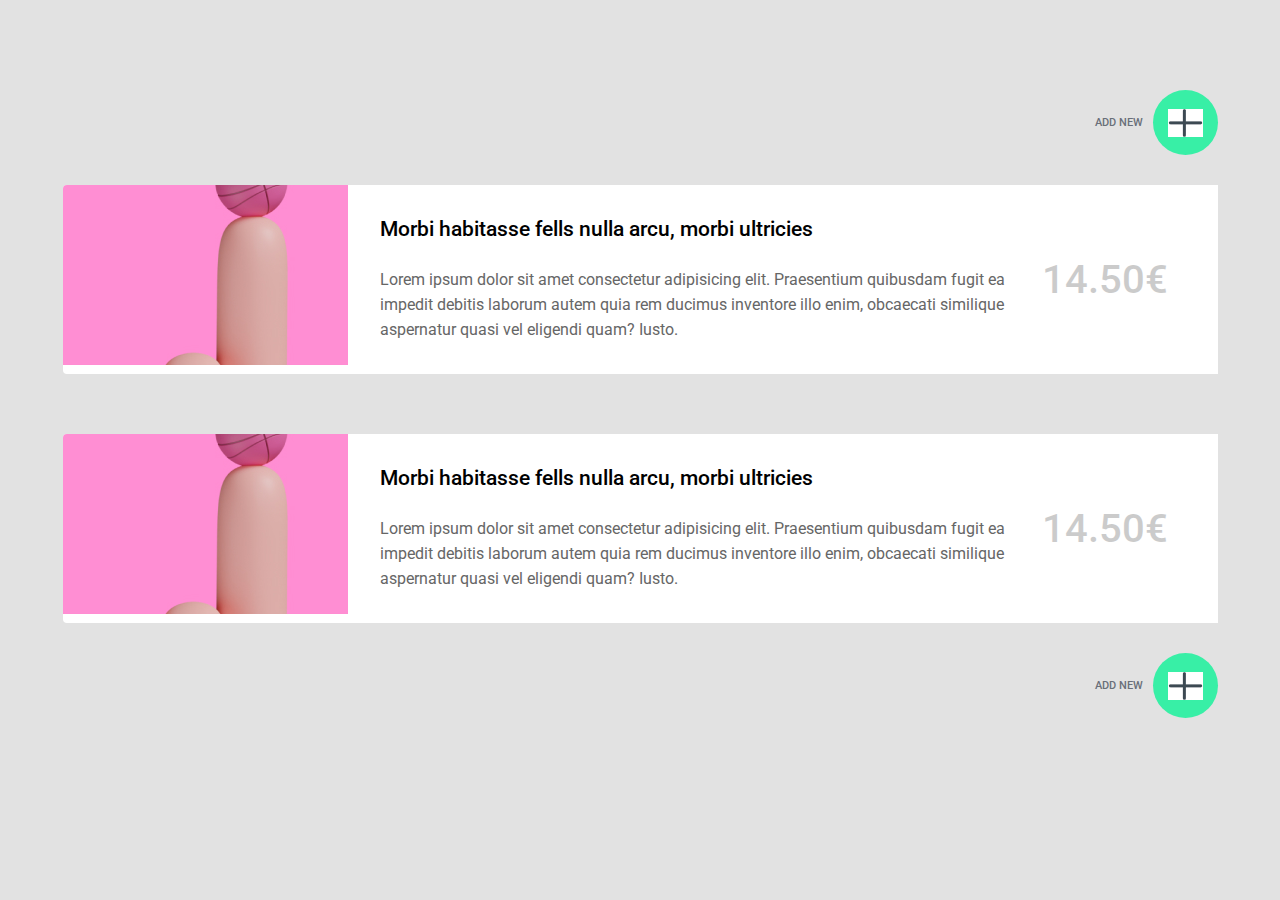
<file: index.html>
<!DOCTYPE html>
<html>
  <head>
    <meta name="viewport" content="width=device-width, initial-scale=1.0" />
    <meta http-equiv="X-UA-Compatible" content="IE=edge" />
    <meta charset="UTF-8" />

    <link rel="stylesheet" href="./styles/reset.css" />
    <link rel="preconnect" href="https://fonts.googleapis.com" />
    <link rel="preconnect" href="https://fonts.gstatic.com" crossorigin />
    <link
      href="https://fonts.googleapis.com/css2?family=Roboto:wght@400;500&display=swap"
      rel="stylesheet"
    />
    <link rel="stylesheet" href="./styles/index.css" />
  </head>

  <body>
    <div class="wrapper">
      <div class="add_button">
        <span>Add New</span>
        <div class="add_button__circle">
          <img src="./assets/images/Union.jpg" alt="Add New Icon" />
        </div>
      </div>
      <section class="products-section" id="products-section">
        <div class="products-section-item">
          <div class="products-section-item__thumb">
            <img
              src="./assets/images/Cover image.jpg"
              class="products-section-item-thumb__img"
            />
          </div>
          <div class="products-section-item__content">
            <div class="products-section-item__headings">
              <h3 class="products-section-item__title">
                Morbi habitasse fells nulla arcu, morbi ultricies
              </h3>

              <p class="products-section-item__description">
                Lorem ipsum dolor sit amet consectetur adipisicing elit.
                Praesentium quibusdam fugit ea impedit debitis laborum autem
                quia rem ducimus inventore illo enim, obcaecati similique
                aspernatur quasi vel eligendi quam? Iusto.
              </p>
            </div>

            <span class="products-section-item__price">14.50&euro;</span>
          </div>
        </div>
      </section>

      <section class="products-section" id="products-section">
        <div class="products-section-item">
          <div class="products-section-item__thumb">
            <img
              src="./assets/images/Cover image1.jpg"
              class="products-section-item-thumb__img"
            />
          </div>
          <div class="products-section-item__content">
            <div class="products-section-item__headings">
              <h3 class="products-section-item__title">
                Morbi habitasse fells nulla arcu, morbi ultricies
              </h3>

              <p class="products-section-item__description">
                Lorem ipsum dolor sit amet consectetur adipisicing elit.
                Praesentium quibusdam fugit ea impedit debitis laborum autem
                quia rem ducimus inventore illo enim, obcaecati similique
                aspernatur quasi vel eligendi quam? Iusto.
              </p>
            </div>

            <span class="products-section-item__price">14.50&euro;</span>
          </div>
        </div>
      </section>
      <div class="add_button">
        <span>Add New</span>
        <div class="add_button__circle">
          <img src="./assets/images/Union.jpg" alt="Add New Icon" />
        </div>
      </div>
    </div>

    <aside class="add_modal" id="add-modal">
      <div class="add_modal__wrapper">
        <span id="close-modal" class="add_modal__close">
          <img src="./assets/images/Group 4.jpg" />
        </span>
        <form class="add_modal__form" id="add-form">
          <h5>Add New</h5>

          <input type="text" name="title" placeholder="Title" />
          <input type="text" name="price" placeholder="Price" />
          <textarea
            id="description"
            name="description"
            placeholder="Description"
          ></textarea>
          <button type="submit">Add</button>
        </form>
      </div>
    </aside>

    <script src="./js/index.js"></script>
  </body>
</html>
</file>
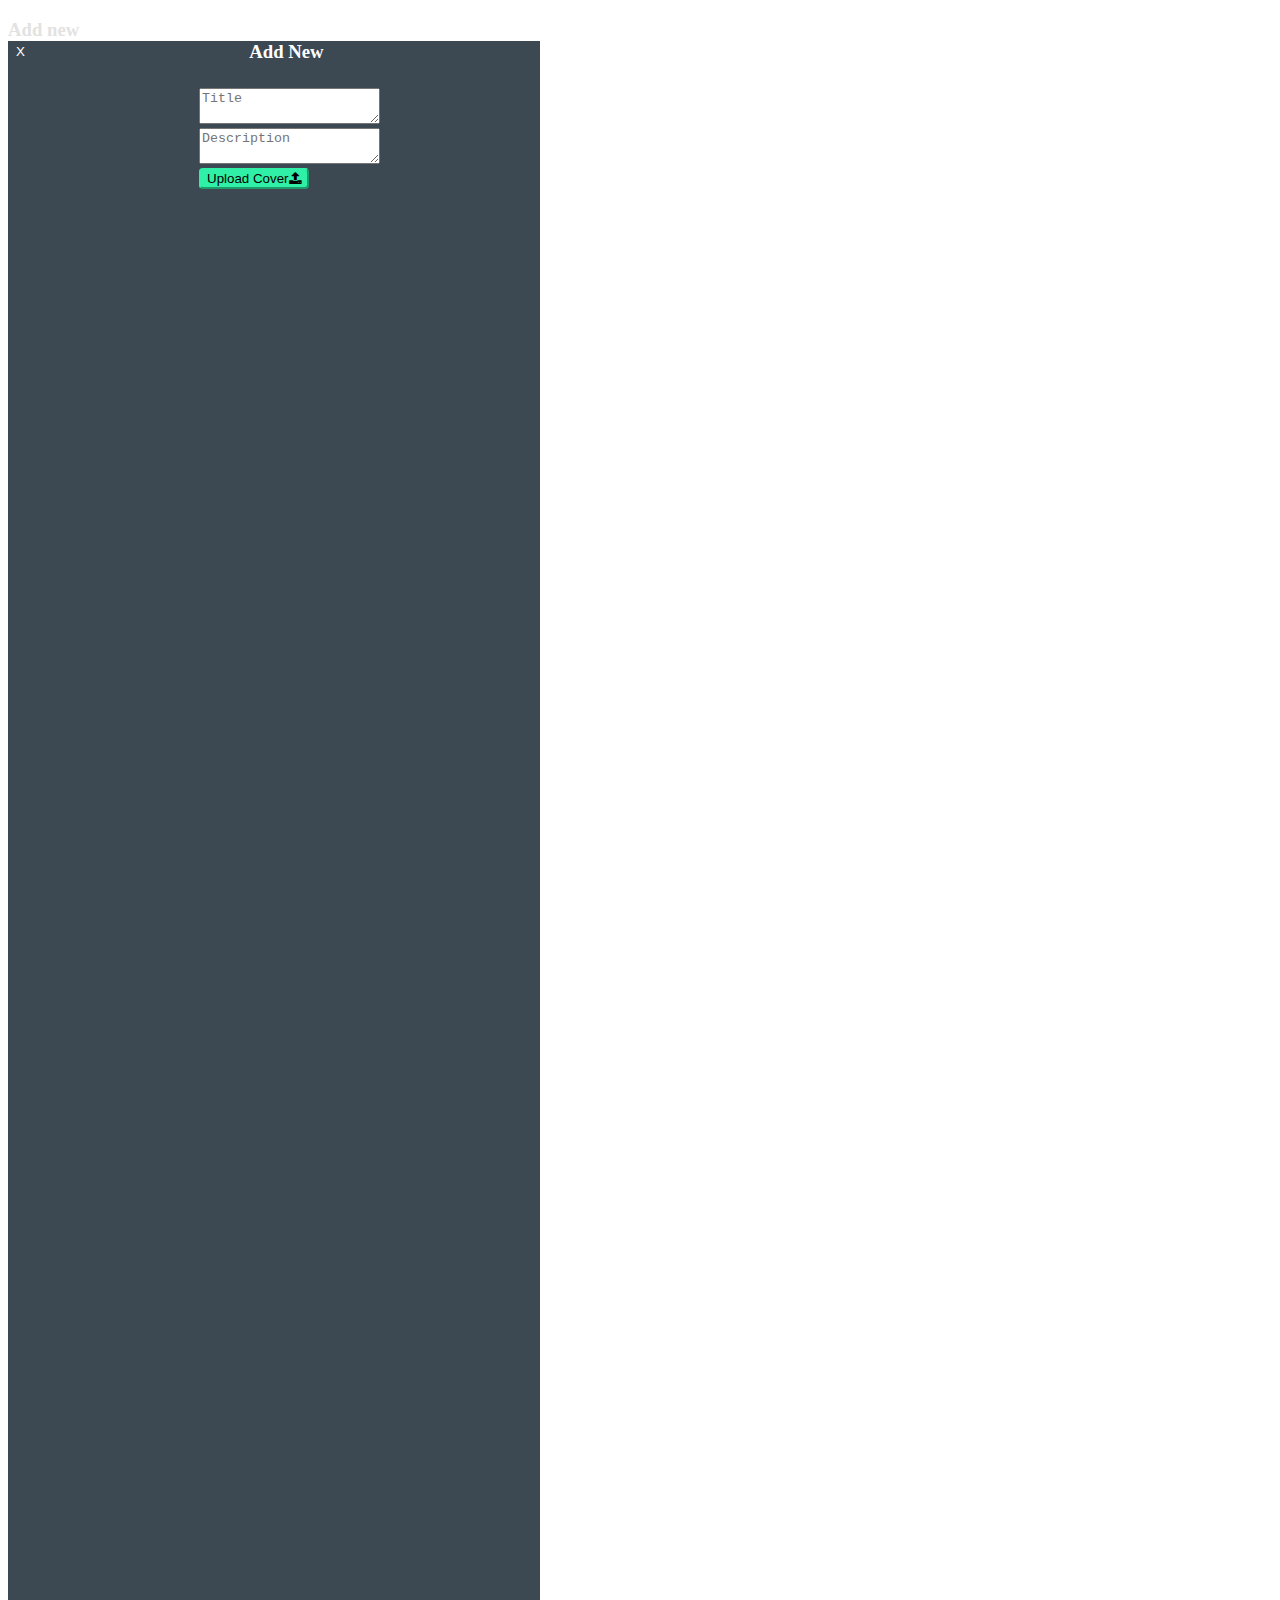
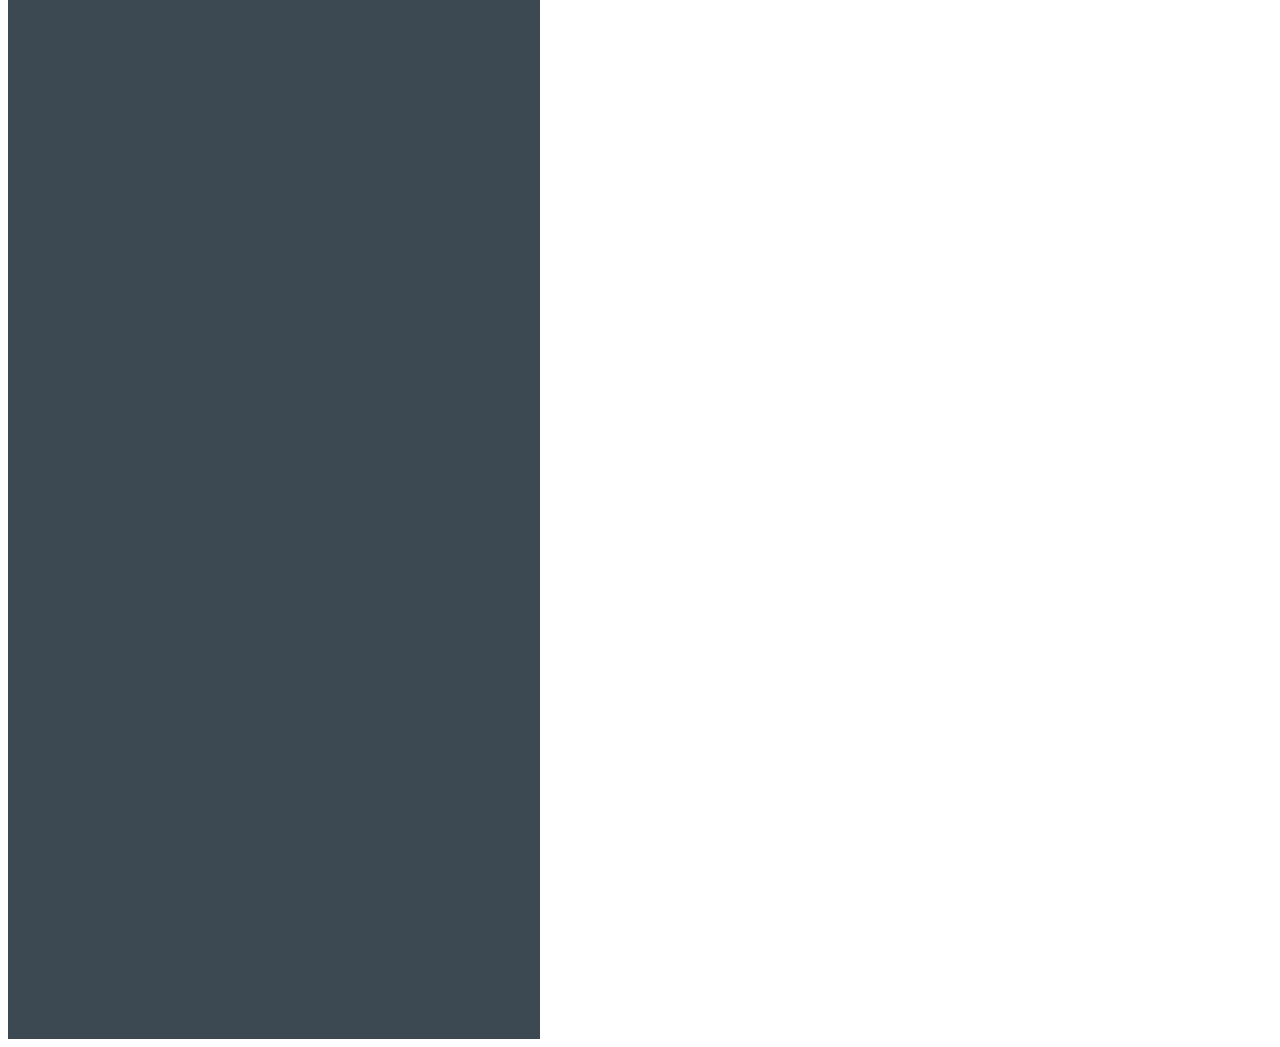
<file: addnew.html>
<!DOCTYPE html>
<html>
    <head>
        <meta name="viewport" content="width=device-width, initial-scale=1.0">
        <meta charset="UTF-8">
        <link rel="stylesheet" href="addnew.css">
        <link rel="stylesheet" href="https://cdnjs.cloudflare.com/ajax/libs/font-awesome/4.7.0/css/font-awesome.min.css">
        <title>Add new</title>
    </head>
    <body>
        <h3 class="text" id="titulli">Add new</h3>
        <div class="background">
            <div class="top">
                <button id="button">X</button>
                <h3 class="text" id="text">Add New</h3>
                </div>
                <div class="form">
                    <form>
                        <textarea placeholder="Title"></textarea><br>
                        <textarea placeholder="Description"></textarea><br>
                        <button id="upload-button">Upload Cover<i class="fa fa-upload"></i> </button>
                    </form>
                </div>
        </div>
    </body>
</html>
</file>
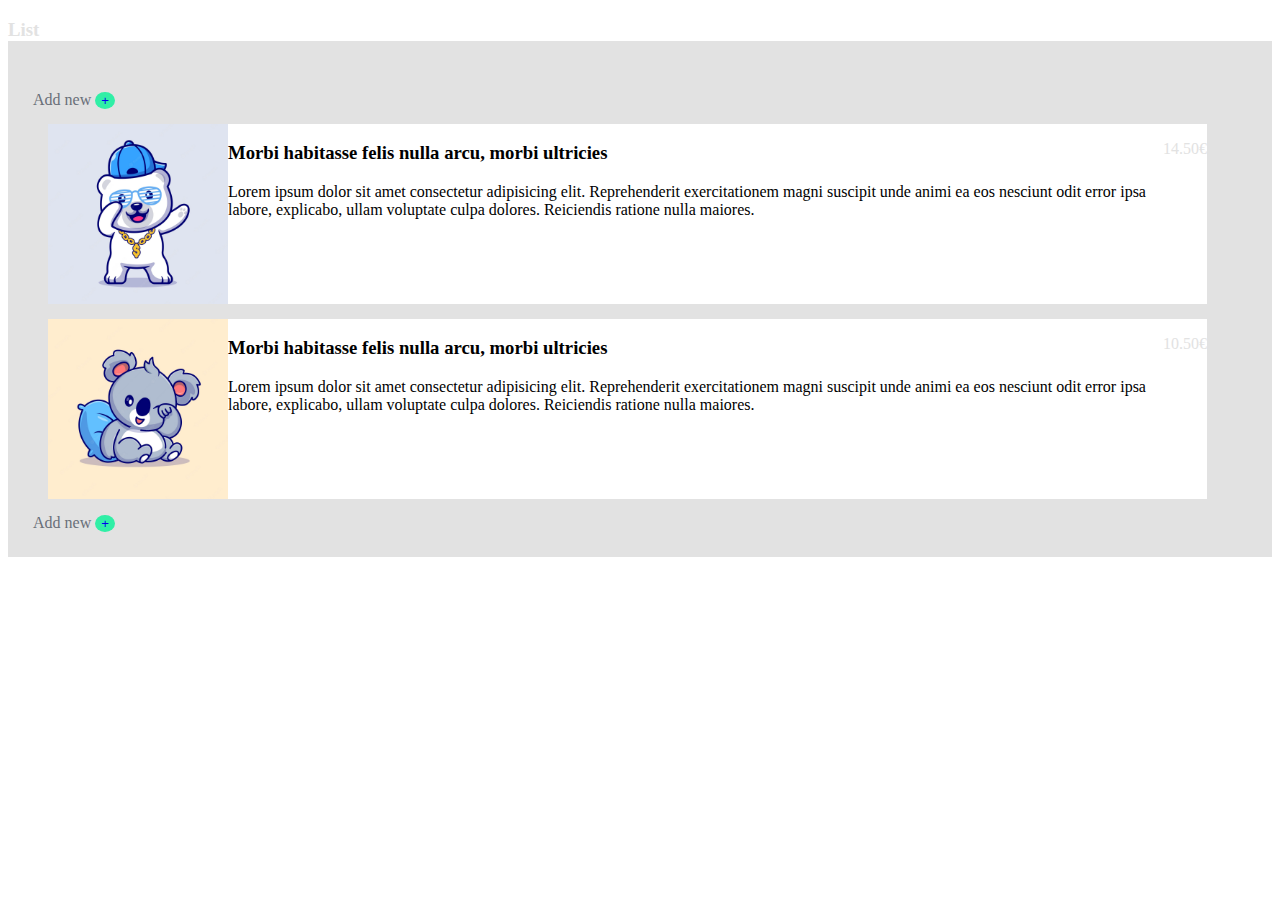
<file: list.html>
<!DOCTYPE html>
<html>
    <head>
        <meta name="viewport" content="width=device-width, initial-scale=1.0">
        <meta charset="UTF-8">
        <link rel="stylesheet" href="list.css">
        <title>List</title>
    </head>
    <body>
        <h3 class="text" id="titulli">List</h3>
        <div class="list-background">
            <div class="button">
                <label class="text" id="add-new">Add new</label>
                <button id ="btn-add"><a href="addnew.html" target="_blank">+</a></button>
            </div>
            <div class="listat">
                    <img src = "foto/foto1.webp" alt="Foto 1" id="img" width="180.01" height="180.01">
                    <div class="content">
                        <h3 class="text">Morbi habitasse felis nulla arcu, morbi ultricies</h3>
                        <p class="text">Lorem ipsum dolor sit amet consectetur adipisicing elit. Reprehenderit exercitationem magni suscipit unde animi ea eos nesciunt odit error ipsa labore, explicabo, ullam voluptate culpa dolores. Reiciendis ratione nulla maiores.</p>
                    </div>
                    <div class="cmimi">
                         <p class="text" id="cmimi">14.50&euro;</p>
                    </div>
            </div>
            <div class="listat">
                <img src = "foto/foto2.webp" alt="Foto 1" id="img" width="180.01" height="180.01">
                <div class="content">
                    <h3 class="text">Morbi habitasse felis nulla arcu, morbi ultricies</h3>
                    <p class="text">Lorem ipsum dolor sit amet consectetur adipisicing elit. Reprehenderit exercitationem magni suscipit unde animi ea eos nesciunt odit error ipsa labore, explicabo, ullam voluptate culpa dolores. Reiciendis ratione nulla maiores.</p>
                </div>
                <div class="cmimi">
                     <p class="text" id="cmimi">10.50&euro;</p>
                </div>
        </div>
            <div class="button">
                <label class="text" id="add-new">Add new</label>
                <button id ="btn-add"><a href="addnew.html" target="_blank">+</a></button>
            </div>
        </div>
    </body>
</html>
</file>
<file: styles/index.css>
*{
    font-family: "Roboto", sans-serif;
    box-sizing: border-box;
}

body{
    padding: 90px 0;
    background: #E2E2E2;
}

.wrapper{
    width: 100%;
    display: flex;
    margin: 0 auto;
    max-width: 1155px;
    flex-direction: column;
}

.add_button{
    display: flex;
    cursor: pointer;
    align-items: center;
    align-self: flex-end;
}

.add_button span{
    font-size: 11px;
    color: #696f79;
    font-weight: 500;
    text-transform: uppercase;
}

.add_button__circle{
    width: 65px;
    height: 65px;
    display: flex;
    margin-left: 10px;
    border-radius: 100%;
    align-items: center;
    background: #38efa6;
    justify-content: center;
}

.products-section{
    row-gap: 30px;
    display: flex;
    margin: 30px 0;
    flex-direction: column;
}

.products-section-item{
    width: 100%;
    background: white;
    overflow: hidden;
    display: flex;
    border-top-left-radius: 4px;
    border-bottom-left-radius: 4px;
}

.products-section-item__thumb{
    width: 285px;
    height: 100%;
    display: flex;
}
.products-section-item__thumb img{
    width: 100%;
    height: 100%;
    object-fit: cover;
}
 .products-section-item__content{
    flex: 1 1;
    display: flex;
    align-items: center;
    padding: 32px;
 }

 .products-section-item__price{
    width: 20%;
    opacity: 0.2;
    font-size: 40px;
    font-weight: 500;
    line-height: 47px;
    text-align: center;
 }

 .products-section-item__headings{
    flex: 1 1;
 }

 .products-section-item__title {
    font-size: 21px;
    font-weight: 500;
    color: #000000;
    line-height: 25px;
    margin-bottom: 25px;
 }

 .products-section-item__description {
    font-size: 16px;
    font-weight: 400;
    color: #666666;
    line-height: 1.563em;
 }

 .add_modal{
    top: 0;
    right: -100%;
    width: 550px;
    position: fixed;
    transition: all 0.3s cubic-bezier(1,0,0,1);
 }

 .add_modal--shown{
    right: 0;
 }

 .add_modal__wrapper{
    width: 100%;
    padding: 70px;
    height: 100vh;
    position: relative;
    background: #3c4953;
 }

 .add_modal__close{
    top: 70px;
    left: 30px;
    color: white;
    cursor: pointer;
    position: absolute;
 }

 .add_modal__form{
    width: 100%;
    display: flex;
    row-gap: 30px;
    position: relative;
    align-items: center;
    flex-direction: column;
 }

 .add_modal__form h5 {
    font-size: 21px;
    color: #ffffff;
    font-weight: 500;
    line-height: 25px;
 }

 .add_modal__form input{
    width: 100%;
    padding: 23px 25px;
    border-radius: 6px;
    background: #ffffff;
    border: 1px solid #8692a6;
 }

 .add_modal__form textarea{
    width: 100%;
    resize: none;
    padding: 23px 25px;
    border-radius: 6px;
    background: #ffffff;
    border: 1px solid #8692a6;
 }

 .add_modal__formbutton[type="submit"]{
    width: 100%;
    border: none;
    cursor: pointer;
    font-size: 16px;
    color: #3c4953;
    line-height: 19px;
    padding: 23px 25px;
    border-radius: 6px;
    background: #30efa6;
 }
</file>
<file: addnew.css>
.background{
    background-color: #3C4953;
    width: 532px;
    height: 2598px;
}
.top{
    display: flex;
}
#button{
    background-color: transparent;
    border-color: transparent;
    color: white;
}
.form{
   padding: 25px;
   max-width: 150px;
   margin: auto;
}
#upload-button{
    background-color: #30EFA6;
    border-radius: 0.1cm;
    border-color: #30EFA6;
}

#text{
    color: white;
    max-width: 532px;
    margin: auto;
}
#titulli{
    margin-bottom: 0;
    color: #E2E2E2;
}
</file>
<file: list.css>
.list-background{
    background-color: #E2E2E2;
    padding: 50px 50px 25px 25px;
}
.button{
}
#btn-add{
    background-color: #30EFA6;
    border-width: 0;
    border-radius: 50%;
    width: 132.79;
    height: 74;
}
.listat{
    background-color: #FFFFFF;
    display: flex;
    margin: 15px;
}
#cmimi{
    color: #E2E2E2;
}
#titulli{
    color: #E2E2E2;
    margin-bottom: 0;
}
a:link { text-decoration: none; }


a:visited { text-decoration: none; }


a:hover { text-decoration: none; }


a:active { text-decoration: none; }

#add-new{
    color: #696F79;
    font-size: 11;
    font-weight: medium;
}
</file>
